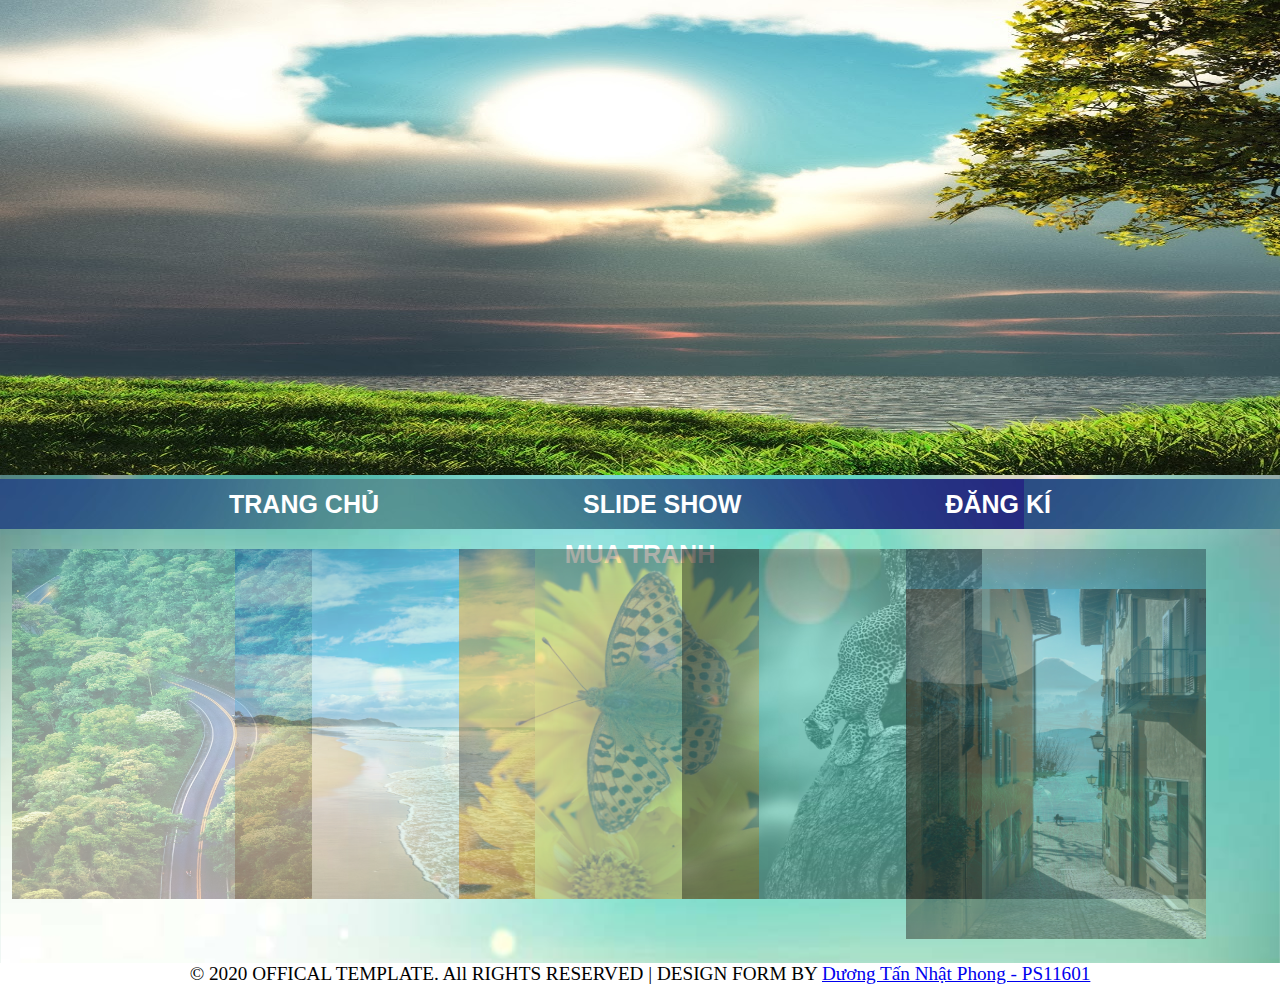
<file: index.html>
<!DOCTYPE html>
<html lang="en">
<head>
    <meta charset="UTF-8">
    <meta name="viewport" content="width=device-width, initial-scale=1.0">
    <title>Trang Chủ</title>
    <link href="StyleIndex.css" type="text/css" rel="StyleSheet">
</head>
<body>
    <div class="container">
        <div class="header">
            <img src="images/background03.jpg" width="1920" height="475">
            <div class="menu">
                <ul>
                    <li><a href="index.html"><strong>TRANG CHỦ</strong></a></li>
                    <li><a href="SlideShow.html"><strong>SLIDE SHOW</strong></a></li>
                    <li><a href="FormDangKi.html"><strong>ĐĂNG KÍ</strong></a></li>
                    <li><a href="Shopping.html"><strong>MUA TRANH</strong></a></li>
                </ul>
            </div>
            <div class="main">
                <div class="row">
                    <div class="column">
                        <img id="image1"src="images/11.jpg" width="300" height="350">
                    </div>
                    <div class="column">
                        <img id="image2"src="images/12.jpg" width="300" height="350">
                    </div>
                    <div class="column">
                        <img id="image3" src="images/13.jpg" width="300" height="350">
                    </div>
                    <div class="column">
                        <img id="image4" src="images/14.jpg" width="300" height="350">
                    </div>
                    <div class="column">
                        <img id="image5" src="images/15.jpg" width="300" height="350">
                    </div>
                    <div class="column">
                        <img id="image6" src="images/16.jpg" width="300" height="350">
                    </div>
                </div>
            </div>
        </div>
        <div class="footer">
            <p class="CopyRight">&emsp;© 2020 OFFICAL TEMPLATE. All RIGHTS RESERVED | DESIGN FORM BY <a href="https://www.facebook.com/nhatphong.faker">Dương Tấn Nhật Phong - PS11601</a>&emsp;</p>
        </div>
    </div>
</body>
</html>
</file>
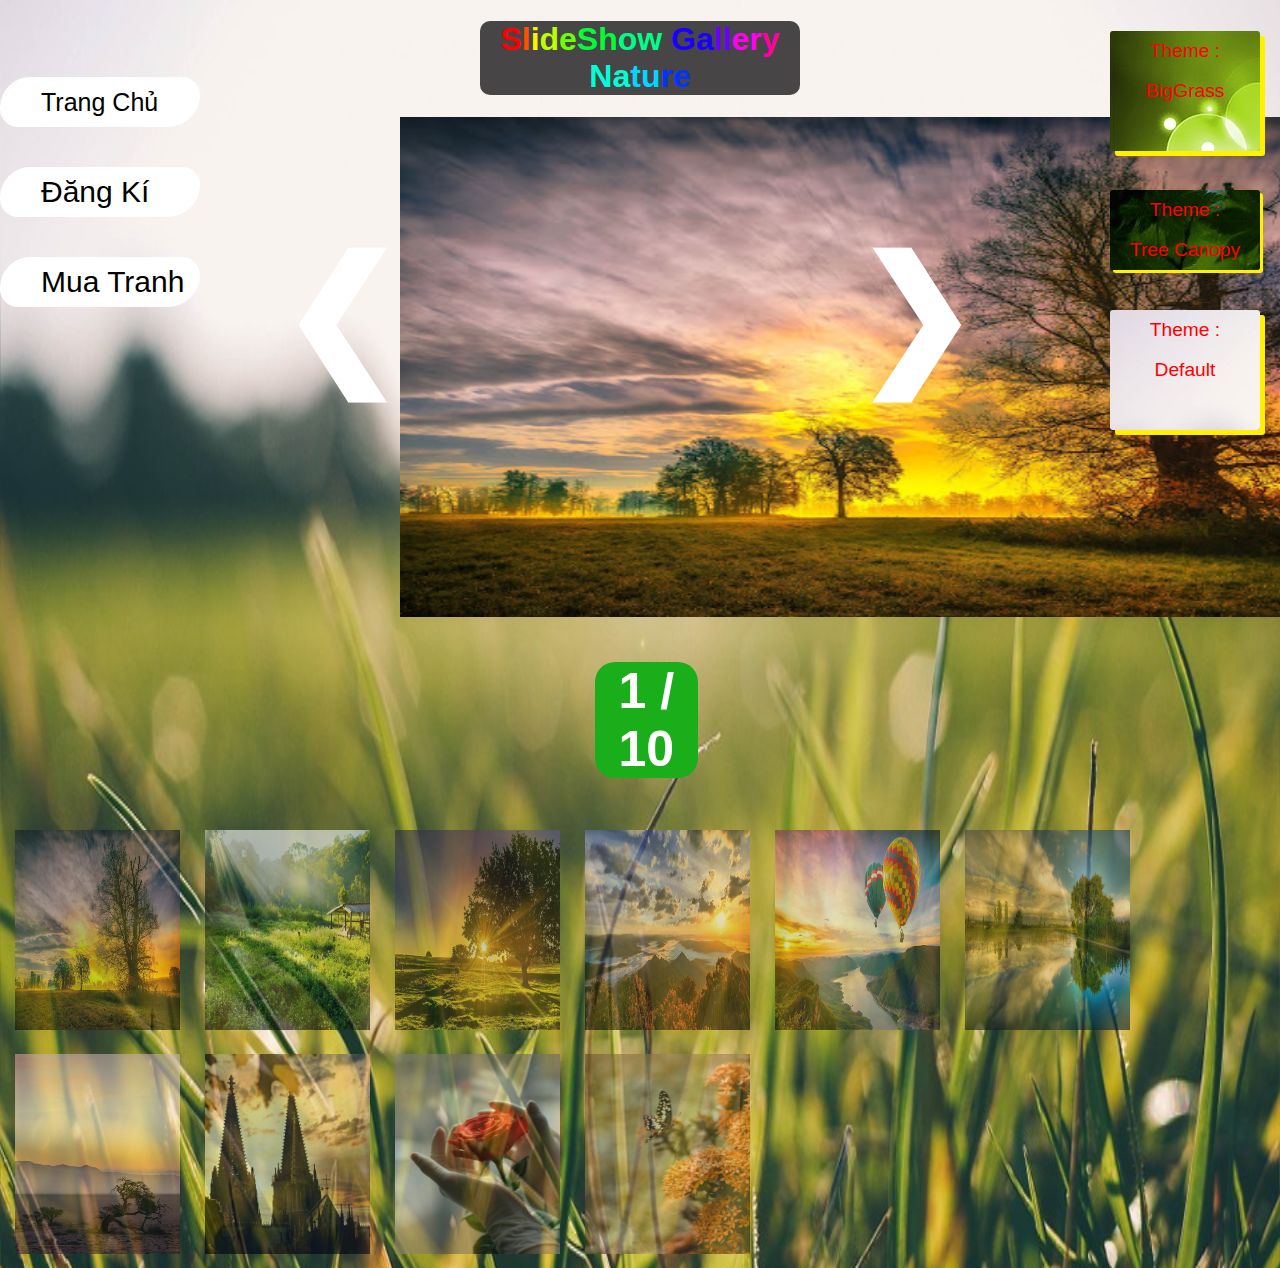
<file: SlideShow.html>
<!DOCTYPE html>
<html>
<head>
<meta charset="utf-8">
<title>Slide Show Image</title>
<link href="StyleSlideShow.css" type="text/css" rel="StyleSheet">
<link href="JS/Javascript.js" type="text/javascript" rel="StyleSheet">
</head>
    <body>
      <div class="trangchu">
        <a href="index.html">Trang Chủ&emsp;<i class="fa fa-arrow-left"></i></a>
      </div>
      <div class="FormDangKi">
        <a href="FormDangKi.html">Đăng Kí</a>
      </div>
      <div class="shopping">
        <a href="Shopping.html">Mua Tranh</a>
      </div>
      <div class="background3">Theme : <br>Tree Canopy</div>
      <div class="background2">Theme : <br>BigGrass</div>
      <div class="background1">Theme : <br>Default</div>
        <h1>
        <span style='color:#FF0000;'>S</span><span style='color:#FF5000;'>l</span><span style='color:#FFF100;'>i</span><span style='color:#BBFF00;'>d</span><span style='color:#6BFF00;'>e</span><span style='color:#00FF35;'>Sh</span><span style='color:#00FF86;'>ow</span>
        <span style='color:#1A00FF;'>Ga</span><span style='color:#6B00FF;'>ll</span><span style='color:#FF00F1;'>er</span><span style='color:#FF00A1;'>y</span>
        <span style='color:#00FFD6;'>Na</span><span style='color:#00D6FF;'>tu</span><span style='color:#0035FF;'>re</span>
        </h1>
        <img id="images" src="images/1.jpg" width="1100" height="500px">
        <h2>
        <strong>
        <span id="number">1</span>
        <span id="/">/</span>
        <span id="allnumber"></span>
      </strong>
        </h2>
        <div class="controls">
          <a id="pre" >❮</a>
          <a id="next">❯</a>
        </div>
        <div class="row">
          <div class="column">
            <img class="change" src="images/1.jpg" width="165" height="200" data-img="1.jpg" data-num="1" data-opacity="2">
          </div>
          <div class="column">
            <img class="change" src="images/2.jpg" width="165" height="200" data-img="2.jpg" data-num="2" data-opacity="2">  
          </div>
          <div class="column">
            <img class="change" src="images/3.jpg" width="165" height="200" data-img="3.jpg" data-num="3" data-opacity="2">
          </div>
          <div class="column">
            <img class="change" src="images/4.jpg" width="165" height="200" data-img="4.jpg" data-num="4" data-opacity="2">
          </div>
          <div class="column">
            <img class="change" src="images/5.jpg" width="165" height="200" data-img="5.jpg" data-num="5" data-opacity="2">
          </div>
          <div class="column">
            <img class="change" src="images/6.jpg" width="165" height="200" data-img="6.jpg" data-num="6" data-opacity="2">
          </div>    
          <div class="column">
            <img class="change" src="images/7.jpg" width="165" height="200" data-img="7.jpg" data-num="7" data-opacity="2">
          </div>
          <div class="column">
            <img class="change" src="images/8.jpg" width="165" height="200" data-img="8.jpg" data-num="8" data-opacity="2">
          </div>
          <div class="column">
            <img class="change" src="images/9.jpg" width="165" height="200" data-img="9.jpg" data-num="9" data-opacity="2">
          </div>
          <div class="column">
            <img class="change" src="images/10.jpg" width="165" height="200" data-img="10.jpg" data-num="10" data-opacity="2">
          </div>
        </div>
      </div>
      <script src="JS/Javascript.js"></script>
    </body>
</html>
</file>
<file: StyleIndex.css>
*{
    margin: 0;
    padding: 0;
    box-sizing: border-box;
}
body{
    background-image: url(images/background001.jpg);
    background-size: 100% 100%;
}
.menu{
    background-image: url(images/backgroundnav.jpg);
    height: 50px;
    text-align: center;
}
.menu>ul>li{
    display: inline-block;
    position: relative;
}
.menu>ul>li>a{
    display: inline;
    text-decoration: none;
    font-size: larger;
    font-family: 'Segoe UI', Tahoma, Geneva, Verdana, sans-serif;
    font-size: 25px;
    line-height: 50px;
    color: white;
    padding: 0 100px;
}
.menu>ul>li>a:hover{
    background-color:white;
    color: green;
    cursor: pointer;
}
.row:after{
    content: "";
    display: table;
    clear: both;
}
.column{
    float: left;
    width: 15%;
    margin: 20px;
    margin-left: 11.5px;
}
p{
    text-align: center;
    font-size: larger;
    background-color: white;
}
#image1{
    cursor: pointer;
    opacity: 0.4;
}
#image2{
    cursor: pointer;
    opacity: 0.4;
}
#image3{
    cursor: pointer;
    opacity: 0.4;
}
#image4{
    cursor: pointer;
    opacity: 0.4;
}
#image5{
    position: absolute;
    opacity: 0.4;
}
#image6{
    cursor: pointer;
    opacity: 0.4;
}
#image1:hover{  
    position: absolute;
    bottom: 425px;
    width: 500px;
    height: 450px;
    opacity: 5;
}
#image2:hover{
    position: absolute;
    bottom: 425px;
    width: 500px;
    height: 450px;
    opacity: 5;
}
#image3:hover{
    position: absolute;
    bottom: 425px;
    width: 500px;
    height: 450px;
    opacity: 5;
}
#image4:hover{
    position: absolute;
    bottom: 425px;
    width: 500px;
    height: 450px;
    opacity: 5;
}
#image5:hover{
    position: absolute;
    bottom: 425px;
    width: 500px;
    height: 450px;
    opacity: 5;
}
#image6:hover{
    position: absolute;
    bottom: 425px;
    right: 10px;
    width: 500px;
    height: 450px;
    opacity: 5;
}
</file>
<file: StyleSlideShow.css>
.row:after{
    content: "";
    display: table;
    clear: both;
    }
.column{
    float: left;
    width: 16,6%;
    margin: 10px;
    margin-left: 15px;
    }
body{
    font-family: Arial;
    margin: 0;
    background-image: url(images/background.jpg);
    background-size: 100% 125%;
}
*{
    box-sizing: border-box;
}
#images{
    margin-left: 400px;
}
#pre:hover,
#next:hover {
    background-color: rgb(141, 128, 128);
    width: 100px;
    height: 225px;
}
#next{
    cursor: pointer;
    position: absolute;
    top: 25%;
    width: auto;
    color: white;
    font-size: 150px;
    font-weight: bold;
}
#pre{
    cursor: pointer;
    position: absolute;
    top: 25%;
    color: white;
    font-weight: bold;
    font-size: 150px;
}
#next {
    right: 300px;
    border-radius: 3px 0 0 3px;
}
#pre{
    left: 280px;
    border-radius: 3px 0 0 3px;
}
h1{
    position: relative;
    top: 10%;
    left: 37.5%;
    border:5px black;
    background-color: rgb(71, 69, 69);
    border-radius: 10px;
    width: 25%;
    text-align: center;
}
h2{
    position: relative;
    bottom: 10%;
    left: 46.5%;
    border-radius: 20px;
    width: 8%;
    background-color: rgb(26, 175, 26);
    text-align: center;
    color: white;
    font-size: 50px;
}
.change{
    cursor: pointer;
    opacity: 0.6;
}
.active,
.change:hover {
    opacity: 2;
}
.background1{
    cursor: pointer;
    position: absolute;
    top: 300px;
    right: 10px;
    font-size: larger;
    width: 150px;
    height: 120px;
    text-align: center;
    background-image: url(images/background0.jpg);
    line-height: 40px;
    margin: 10px;
    color:red;
    box-shadow:5px 5px #FFF100;;
    border-radius: 3px 3px 3px 3px;
    border: 20px #FFF100;
}
.background2{
    cursor: pointer;
    position: absolute;
    right: 10px;
    font-size: larger;
    width: 150px;
    height: 120px;
    text-align: center;
    background-image: url(images/background2.jpg);
    line-height: 40px;
    margin: 10px;
    color:red;
    box-shadow:5px 5px #FFF100;;
    border-radius: 3px 3px 3px 3px;
    border: 20px #FFF100;
}
.background3{
    cursor: pointer;
    position: absolute;
    top: 180px;
    right: 10px;
    font-size: larger;
    width: 150px;
    height: 80px;
    text-align: center;
    background-image: url(images/background3.jpg);
    line-height: 40px;
    margin: 10px;
    color:red;
    box-shadow:3px 3px #FFF100;
    border-radius: 3px 3px 3px 3px;
    border: 20px #FFF100;
  }
.background2:hover{
    width: 160px;
    height: 130px;
}
.background3:hover{
    width: 160px;
    height: 100px;
}
.background1:hover{
    width: 160px;
    height: 130px;
}
.trangchu{
    cursor: pointer;
    position: absolute;
    top: 8.5%;
    border:3px black;
    background-color:white;
    line-height: 50px;
    width: 200px;
    height: 50px;
    border-radius: 85px 50px 90px 50px;
}
.trangchu>a{
    text-decoration: none;
    margin-left: 41px;
    text-align: center;
    font-size: 25px;
    color: black;
}
.trangchu:hover{
    transform: rotate(45deg);
}
.FormDangKi{
    position: absolute;
    top: 18.5%;
    border:3px black;
    background-color:white;
    line-height: 50px;
    width: 200px;
    height: 50px;
    border-radius: 85px 50px 90px 50px;
}
.FormDangKi>a{
    text-decoration: none;
    margin-left: 41px;
    text-align: center;
    font-size: 30px;
    color: black;
}
.FormDangKi:hover{
    transform: rotate(45deg);
    cursor: pointer;
}
.shopping{
    position: absolute;
    top: 28.5%;
    border:3px black;
    background-color:white;
    line-height: 50px;
    width: 200px;
    height: 50px;
    border-radius: 85px 50px 90px 50px;
}
.shopping>a{
    text-decoration: none;
    margin-left: 41px;
    text-align: center;
    font-size: 30px;
    color: black;
}
.shopping:hover{
    transform: rotate(45deg);
    cursor: pointer;
}
</file>
